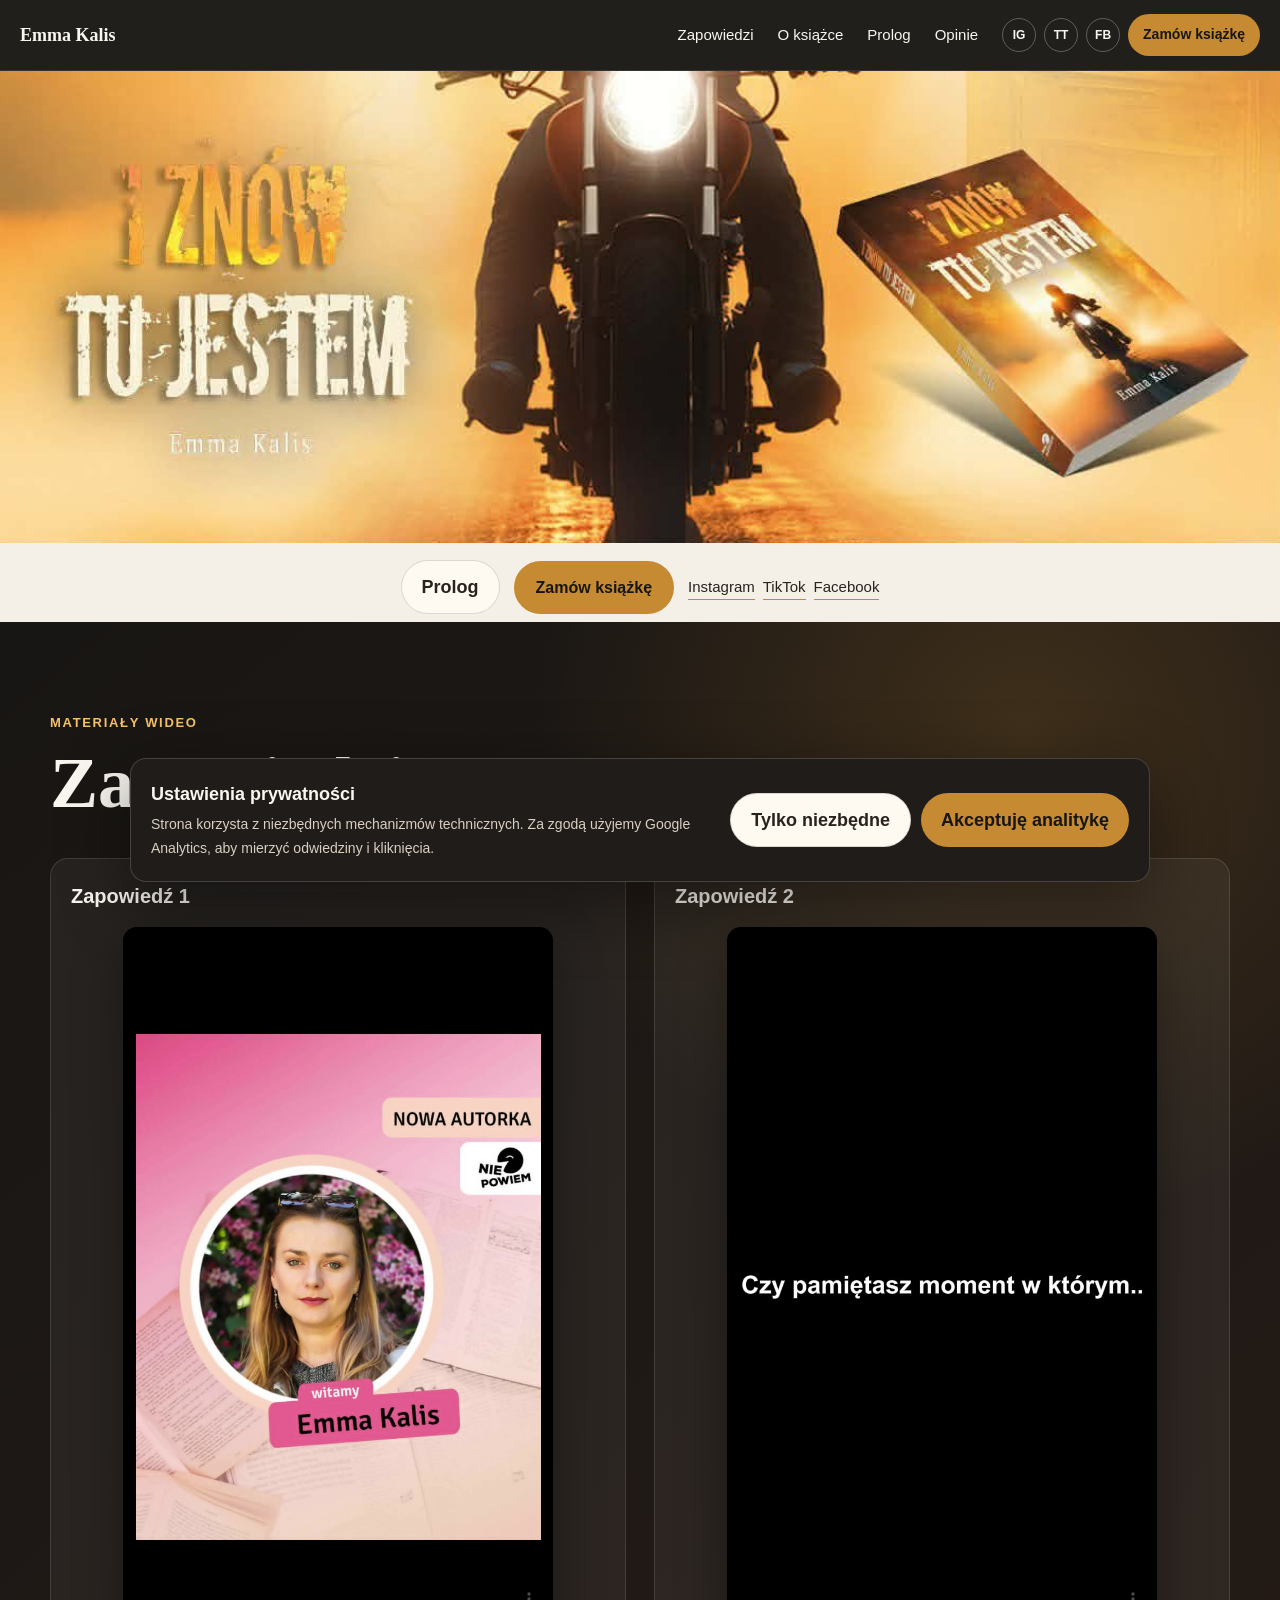
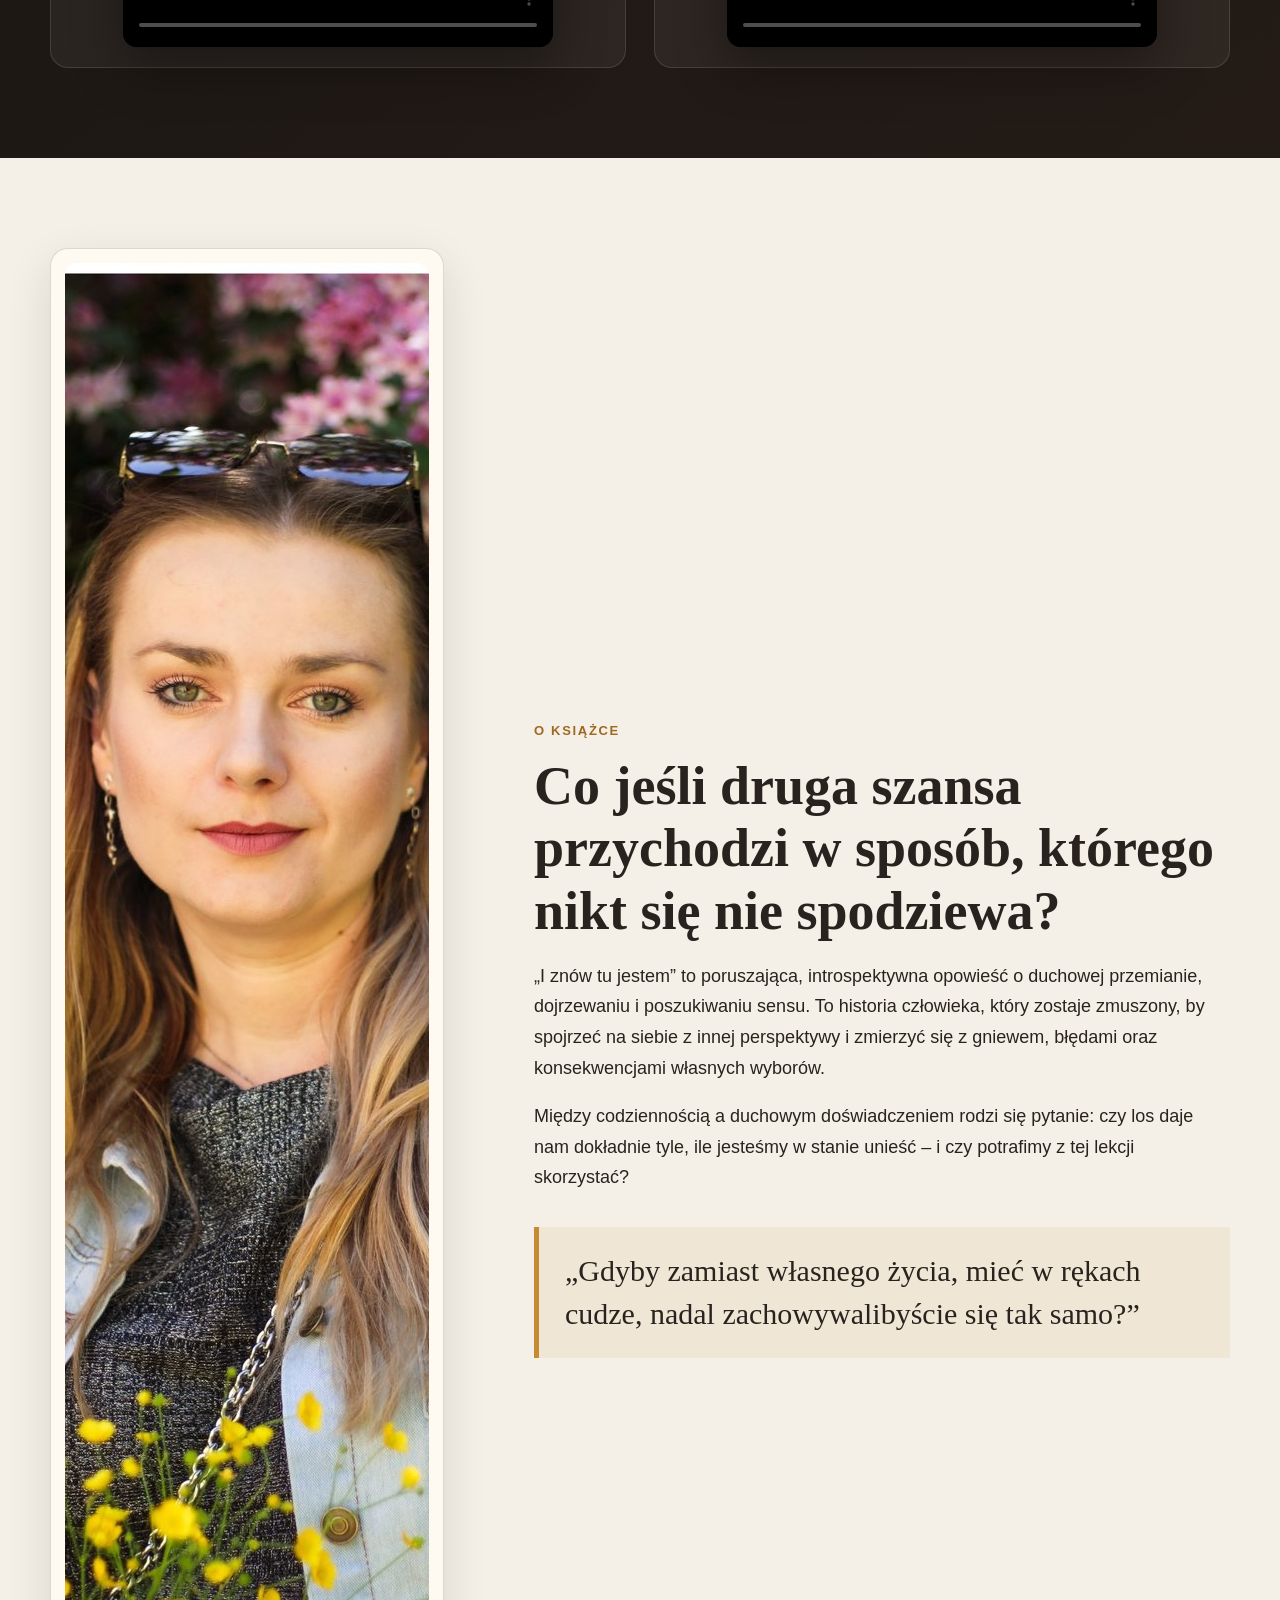
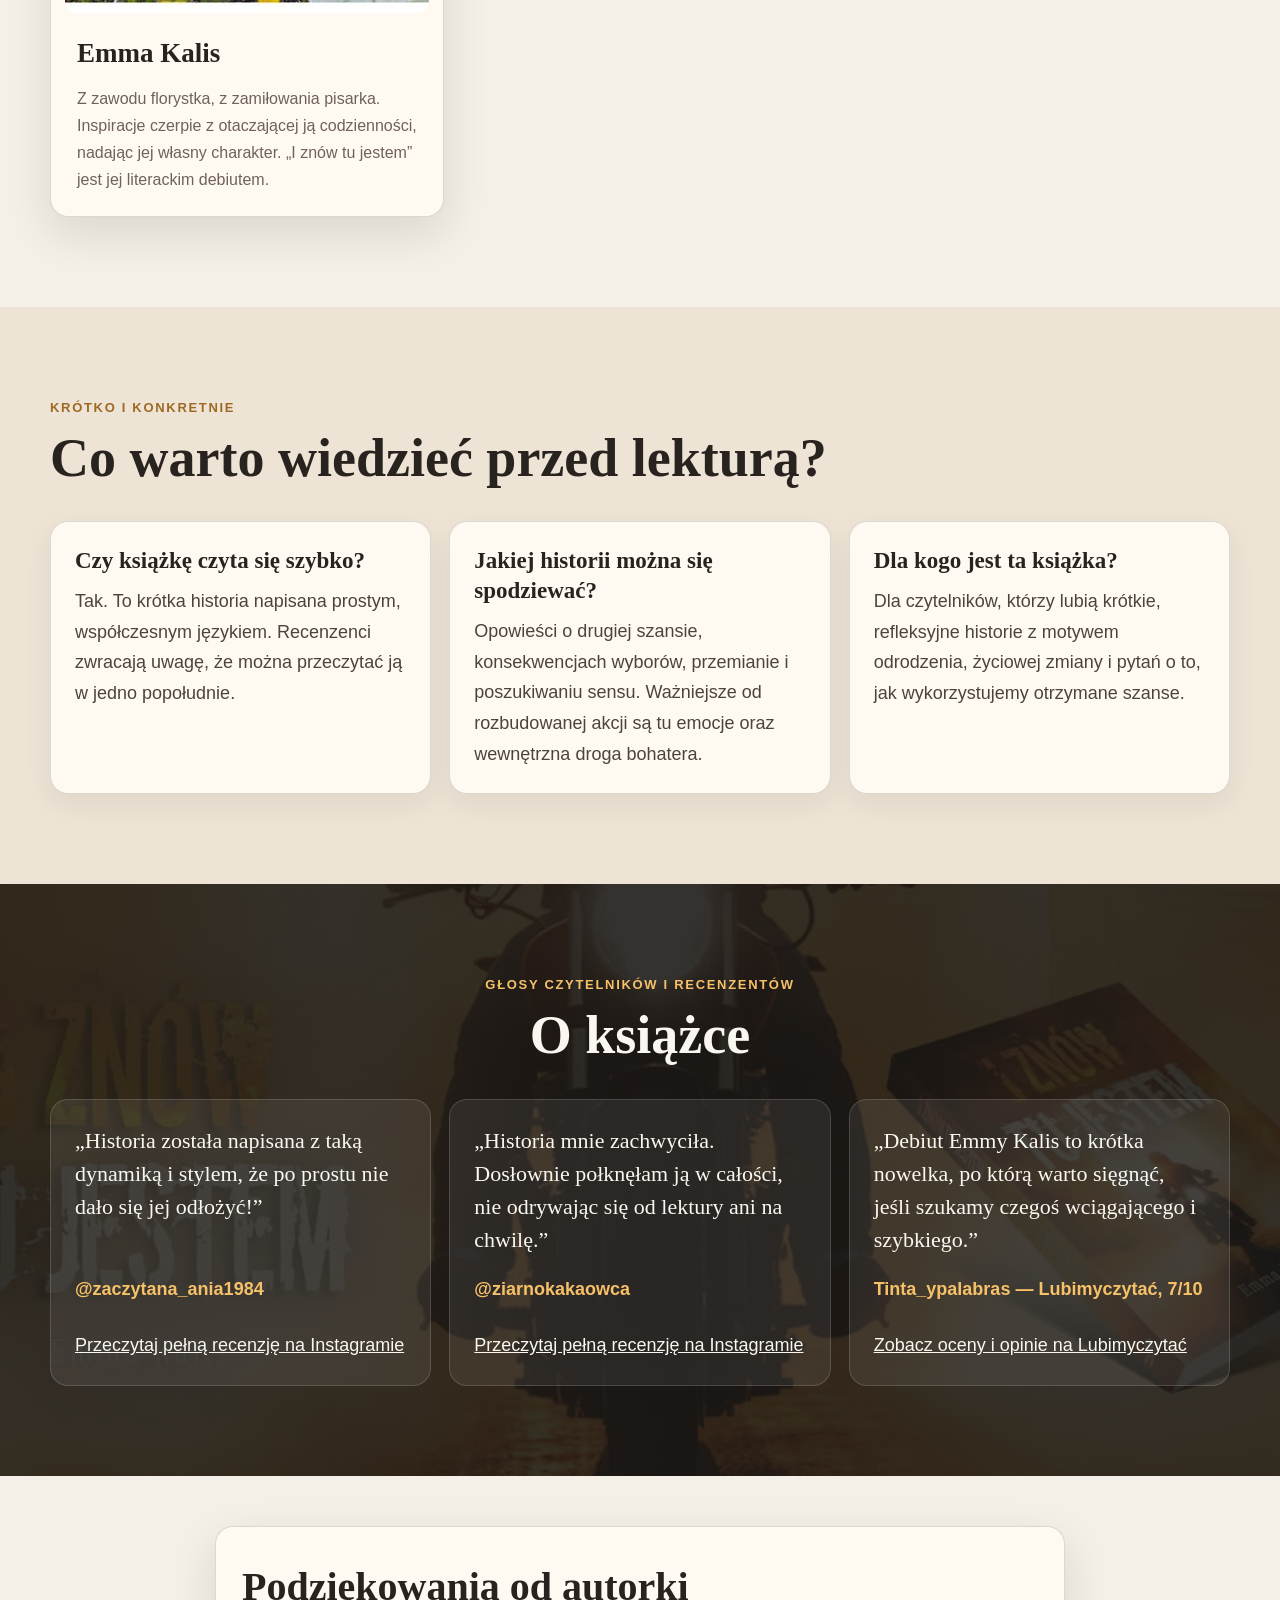
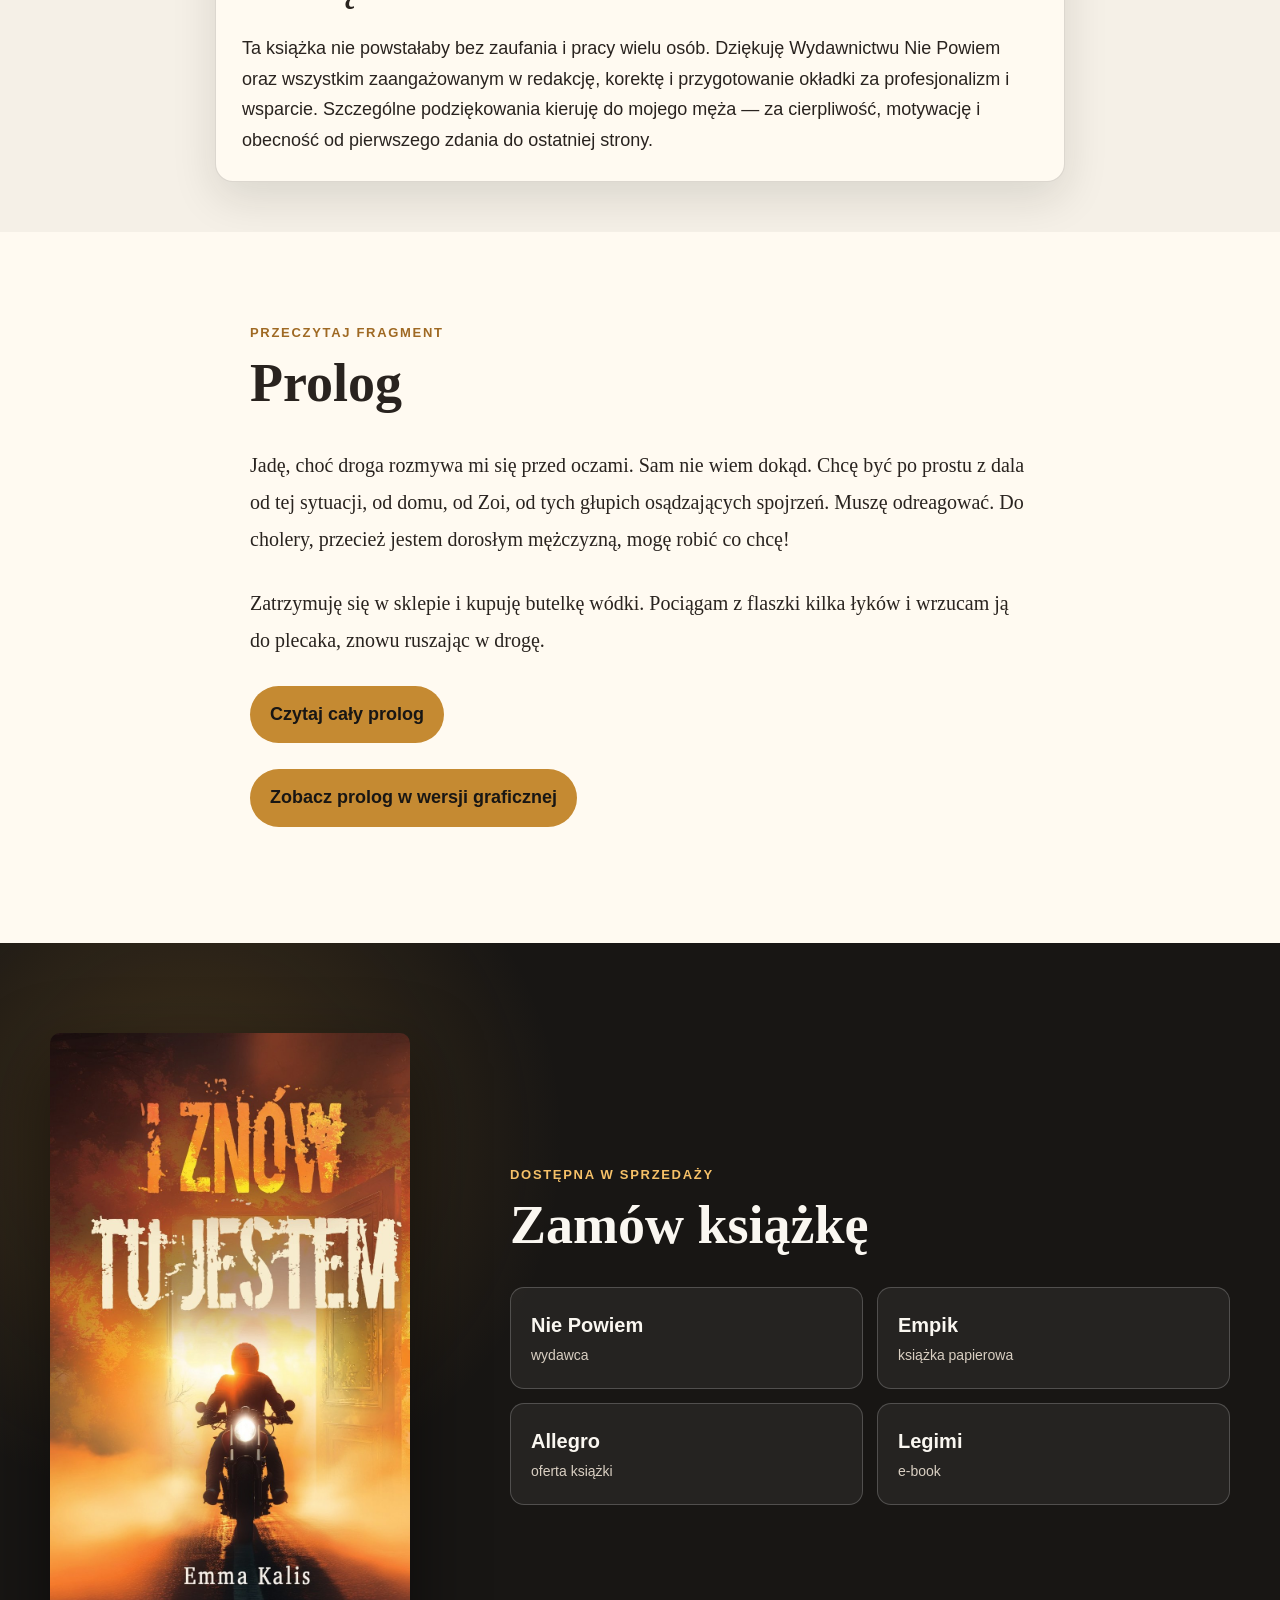
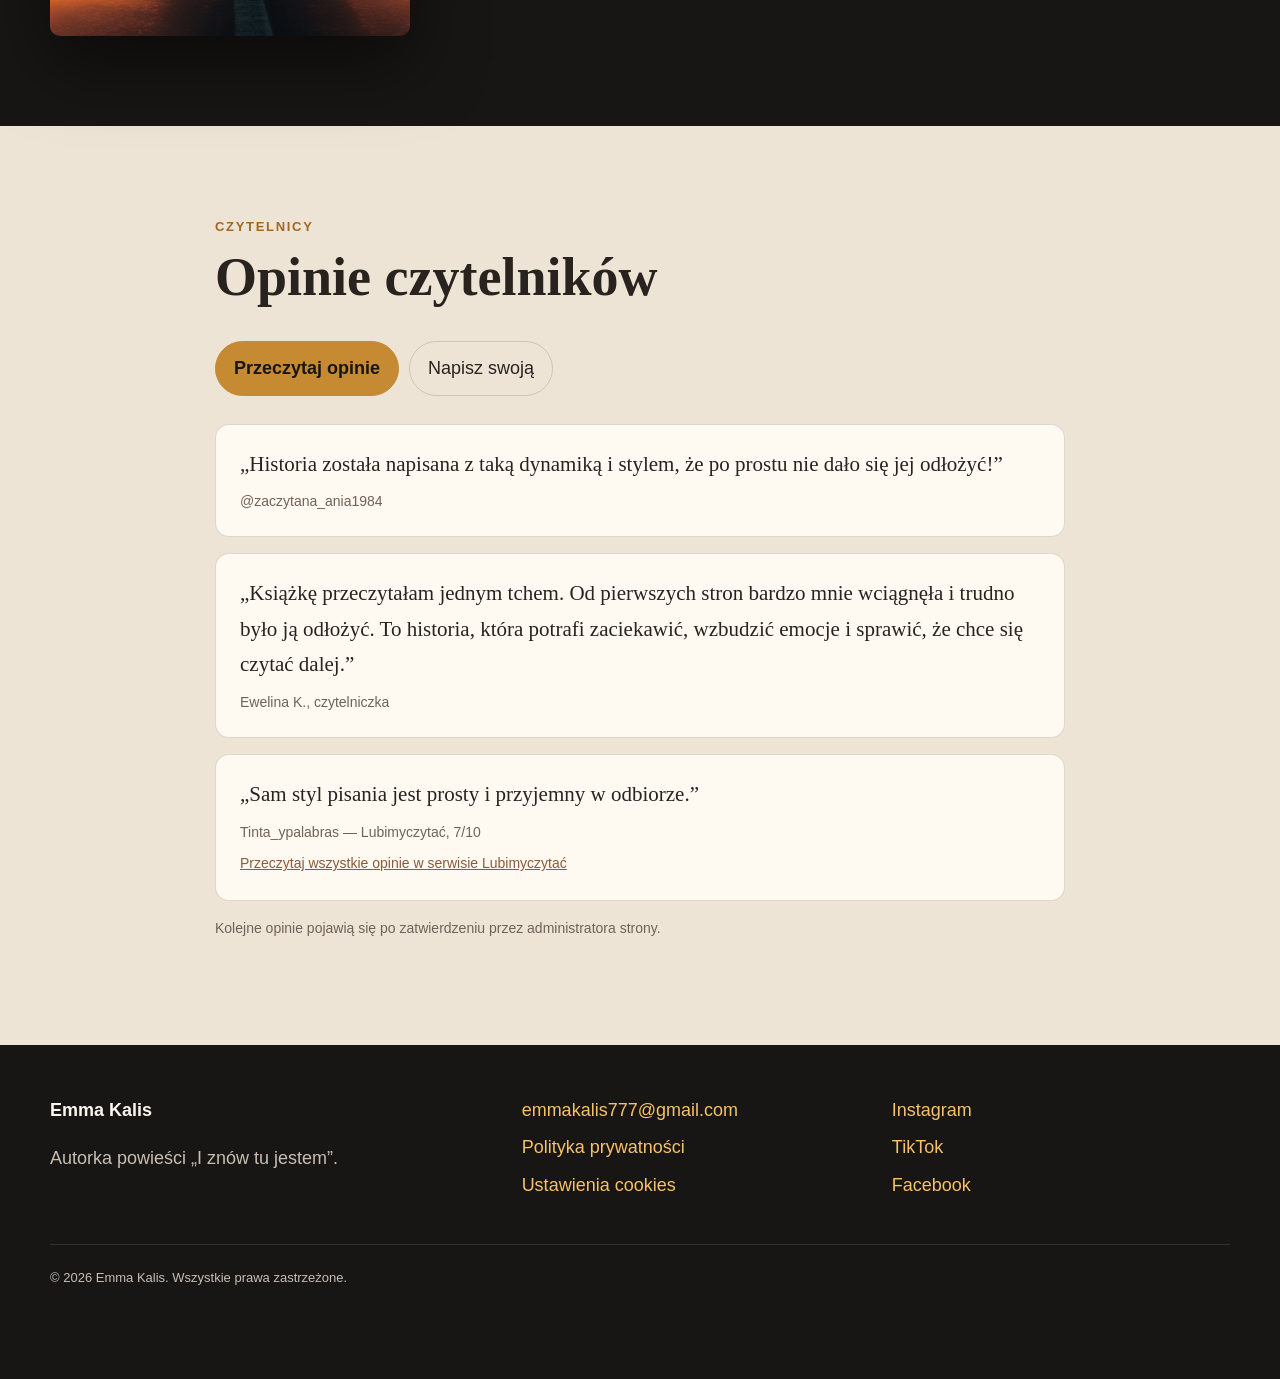
<file: index.html>
<!doctype html>
<html lang="pl">
<head>
  <meta charset="utf-8">
  <meta name="viewport" content="width=device-width, initial-scale=1">
  <title>I znów tu jestem — Emma Kalis</title>
  <meta name="description" content="„I znów tu jestem” to poruszająca, introspektywna opowieść o duchowej przemianie, dojrzewaniu i poszukiwaniu sensu.">
  <link rel="canonical" href="https://emmakalis.pl/">
  <meta property="og:type" content="website">
  <meta property="og:locale" content="pl_PL">
  <meta property="og:title" content="I znów tu jestem — Emma Kalis">
  <meta property="og:description" content="Poruszająca, introspektywna opowieść o duchowej przemianie, dojrzewaniu i poszukiwaniu sensu.">
  <meta property="og:url" content="https://emmakalis.pl/">
  <meta property="og:image" content="https://emmakalis.pl/assets/baner.jpg">
  <meta name="twitter:card" content="summary_large_image">
  <link rel="icon" href="assets/favicon.png" type="image/png">
  <link rel="stylesheet" href="styles.css">
  <script src="script.js" defer></script>
</head>
<body>
  <a class="skip-link" href="#main">Przejdź do treści</a>

  <header class="site-header">
    <div class="nav-wrap">
      <a class="brand" href="#top" aria-label="I znów tu jestem — strona główna">Emma Kalis</a>

      <nav class="main-nav" aria-label="Główna nawigacja">
        <a href="#zapowiedzi">Zapowiedzi</a>
        <a href="#o-ksiazce">O książce</a>
        <a href="#prolog">Prolog</a>
        <a href="#opinie">Opinie</a>
      </nav>

      <div class="header-actions">
        <a class="social-link" data-track="instagram" href="https://www.instagram.com/emmakalis777?igsh=MXc1cHlxenFvcWs3aQ==" target="_blank" rel="noopener" aria-label="Instagram">IG</a>
        <a class="social-link" data-track="tiktok" href="https://www.tiktok.com/@emma.kalis777?_r=1&_t=ZN-98O30sS0fjC" target="_blank" rel="noopener" aria-label="TikTok">TT</a>
        <a class="social-link" data-track="facebook" href="https://www.facebook.com/share/18wTP2KHjg/" target="_blank" rel="noopener" aria-label="Facebook">FB</a>

        <details class="purchase-dropdown">
          <summary>Zamów książkę</summary>
          <div class="purchase-list">
            <a data-store="Nie Powiem" href="https://niepowiem.com.pl/produkt/i-znow-tu-jestem-emma-kalis/" target="_blank" rel="noopener">Nie Powiem — wydawca</a>
            <a data-store="Empik" href="https://www.empik.com/i-znow-tu-jestem-emma-kalis,p1760014449,ksiazka-p" target="_blank" rel="noopener">Empik</a>
            <a data-store="Allegro" href="https://allegro.pl/produkt/i-znow-tu-jestem-emma-kalis-7f8e4926-9381-470e-a385-b6e8d28cd047?offerId=18749435499" target="_blank" rel="noopener">Allegro</a>
            <a data-store="Legimi" href="https://www.legimi.pl/ebook-i-znowu-tu-jestem-emma-kalis,b1623016.html" target="_blank" rel="noopener">Legimi — e-book</a>
          </div>
        </details>
      </div>

      <button class="menu-toggle" type="button" aria-expanded="false" aria-controls="mobile-menu">Menu</button>
    </div>

    <div id="mobile-menu" class="mobile-menu" hidden>
      <a href="#zapowiedzi">Zapowiedzi</a>
      <a href="#o-ksiazce">O książce</a>
      <a href="#prolog">Prolog</a>
      <a href="#opinie">Opinie</a>
      <a href="#zamow">Zamów książkę</a>
    </div>
  </header>

  <div id="top" class="hero" aria-label="I znów tu jestem — Emma Kalis">
    <img src="assets/baner.jpg" alt="Baner książki „I znów tu jestem” Emmy Kalis" width="1210" height="446" fetchpriority="high">
  </div>

  <div class="quick-actions" aria-label="Szybkie działania">
    <a class="button button-light" href="#prolog" data-action="prolog-scroll">Prolog</a>
    <details class="purchase-dropdown purchase-dropdown-large">
      <summary>Zamów książkę</summary>
      <div class="purchase-list">
        <a data-store="Nie Powiem" href="https://niepowiem.com.pl/produkt/i-znow-tu-jestem-emma-kalis/" target="_blank" rel="noopener">Nie Powiem — wydawca</a>
        <a data-store="Empik" href="https://www.empik.com/i-znow-tu-jestem-emma-kalis,p1760014449,ksiazka-p" target="_blank" rel="noopener">Empik</a>
        <a data-store="Allegro" href="https://allegro.pl/produkt/i-znow-tu-jestem-emma-kalis-7f8e4926-9381-470e-a385-b6e8d28cd047?offerId=18749435499" target="_blank" rel="noopener">Allegro</a>
        <a data-store="Legimi" href="https://www.legimi.pl/ebook-i-znowu-tu-jestem-emma-kalis,b1623016.html" target="_blank" rel="noopener">Legimi — e-book</a>
      </div>
    </details>
    <div class="quick-socials">
      <a data-track="instagram" href="https://www.instagram.com/emmakalis777?igsh=MXc1cHlxenFvcWs3aQ==" target="_blank" rel="noopener">Instagram</a>
      <a data-track="tiktok" href="https://www.tiktok.com/@emma.kalis777?_r=1&_t=ZN-98O30sS0fjC" target="_blank" rel="noopener">TikTok</a>
      <a data-track="facebook" href="https://www.facebook.com/share/18wTP2KHjg/" target="_blank" rel="noopener">Facebook</a>
    </div>
  </div>

  <main id="main">
    <section id="zapowiedzi" class="section dark-section">
      <div class="container">
        <header class="section-heading">
          <p class="eyebrow">Materiały wideo</p>
          <h1>Zapowiedzi</h1>
        </header>

        <div class="video-grid">
          <article class="video-card">
            <h2>Zapowiedź 1</h2>
            <video controls playsinline preload="metadata" poster="assets/zapowiedz-1-poster.jpg" data-video-name="Zapowiedź 1">
              <source src="assets/zapowiedz-1.mp4" type="video/mp4">
              Twoja przeglądarka nie obsługuje odtwarzania filmu.
            </video>
          </article>

          <article class="video-card">
            <h2>Zapowiedź 2</h2>
            <video controls playsinline preload="metadata" poster="assets/zapowiedz-2-poster.jpg" data-video-name="Zapowiedź 2">
              <source src="assets/zapowiedz-2.mp4" type="video/mp4">
              Twoja przeglądarka nie obsługuje odtwarzania filmu.
            </video>
          </article>
        </div>
      </div>
    </section>

    <section id="o-ksiazce" class="section">
      <div class="container about-grid">
        <figure class="author-card">
          <img src="assets/autorka.jpg" alt="Emma Kalis" width="900" height="1350" loading="lazy">
          <figcaption>
            <h2>Emma Kalis</h2>
            <p>Z zawodu florystka, z zamiłowania pisarka. Inspiracje czerpie z otaczającej ją codzienności, nadając jej własny charakter. „I znów tu jestem” jest jej literackim debiutem.</p>
          </figcaption>
        </figure>

        <div class="book-copy">
          <p class="eyebrow">O książce</p>
          <h2>Co jeśli druga szansa przychodzi w sposób, którego nikt się nie spodziewa?</h2>
          <p>„I znów tu jestem” to poruszająca, introspektywna opowieść o duchowej przemianie, dojrzewaniu i poszukiwaniu sensu. To historia człowieka, który zostaje zmuszony, by spojrzeć na siebie z innej perspektywy i zmierzyć się z gniewem, błędami oraz konsekwencjami własnych wyborów.</p>
          <p>Między codziennością a duchowym doświadczeniem rodzi się pytanie: czy los daje nam dokładnie tyle, ile jesteśmy w stanie unieść – i czy potrafimy z tej lekcji skorzystać?</p>

          <blockquote>
            „Gdyby zamiast własnego życia, mieć w rękach cudze, nadal zachowywalibyście się tak samo?”
          </blockquote>
        </div>
      </div>
    </section>

    <section class="section faq-section">
      <div class="container">
        <header class="section-heading">
          <p class="eyebrow">Krótko i konkretnie</p>
          <h2>Co warto wiedzieć przed lekturą?</h2>
        </header>

        <div class="simple-facts">
          <article class="fact-card">
            <h3>Czy książkę czyta się szybko?</h3>
            <p>Tak. To krótka historia napisana prostym, współczesnym językiem. Recenzenci zwracają uwagę, że można przeczytać ją w jedno popołudnie.</p>
          </article>

          <article class="fact-card">
            <h3>Jakiej historii można się spodziewać?</h3>
            <p>Opowieści o drugiej szansie, konsekwencjach wyborów, przemianie i poszukiwaniu sensu. Ważniejsze od rozbudowanej akcji są tu emocje oraz wewnętrzna droga bohatera.</p>
          </article>

          <article class="fact-card">
            <h3>Dla kogo jest ta książka?</h3>
            <p>Dla czytelników, którzy lubią krótkie, refleksyjne historie z motywem odrodzenia, życiowej zmiany i pytań o to, jak wykorzystujemy otrzymane szanse.</p>
          </article>
        </div>
      </div>
    </section>

    <section class="section review-highlight">
      <div class="container">
        <header class="section-heading review-heading">
          <p class="eyebrow">Głosy czytelników i recenzentów</p>
          <h2>O książce</h2>
        </header>

        <div class="review-cards">
          <article class="review-card">
            <blockquote>„Historia została napisana z taką dynamiką i stylem, że po prostu nie dało się jej odłożyć!”</blockquote>
            <p class="quote-author">@zaczytana_ania1984</p>
            <a class="text-link" href="https://www.instagram.com/reel/DbL7l5NIYZn/?utm_source=ig_web_copy_link&igsh=MzRlODBiNWFlZA==" target="_blank" rel="noopener" data-track="review-instagram">Przeczytaj pełną recenzję na Instagramie</a>
          </article>

          <article class="review-card">
            <blockquote>„Historia mnie zachwyciła. Dosłownie połknęłam ją w całości, nie odrywając się od lektury ani na chwilę.”</blockquote>
            <p class="quote-author">@ziarnokakaowca</p>
            <a class="text-link" href="https://www.instagram.com/p/DbVXd3oooHI/?igsh=bWFmeXFwZjFsemk3" target="_blank" rel="noopener" data-track="review-instagram">Przeczytaj pełną recenzję na Instagramie</a>
          </article>

          <article class="review-card">
            <blockquote>„Debiut Emmy Kalis to krótka nowelka, po którą warto sięgnąć, jeśli szukamy czegoś wciągającego i szybkiego.”</blockquote>
            <p class="quote-author">Tinta_ypalabras — Lubimyczytać, 7/10</p>
            <a class="text-link" href="https://lubimyczytac.pl/ksiazka/5249587/i-znow-tu-jestem" target="_blank" rel="noopener" data-track="review-lubimyczytac">Zobacz oceny i opinie na Lubimyczytać</a>
          </article>
        </div>
      </div>
    </section>

    <section class="section acknowledgements">
      <div class="container narrow">
        <div class="ack-details ack-short">
          <h2>Podziękowania od autorki</h2>
          <p>Ta książka nie powstałaby bez zaufania i pracy wielu osób. Dziękuję Wydawnictwu Nie Powiem oraz wszystkim zaangażowanym w redakcję, korektę i przygotowanie okładki za profesjonalizm i wsparcie. Szczególne podziękowania kieruję do mojego męża — za cierpliwość, motywację i obecność od pierwszego zdania do ostatniej strony.</p>
        </div>
      </div>
    </section>

    <section id="prolog" class="section prolog-section">
      <div class="container reading-width">
        <header class="section-heading">
          <p class="eyebrow">Przeczytaj fragment</p>
          <h2>Prolog</h2>
        </header>

        <div class="prolog-text">
          <p>Jadę, choć droga rozmywa mi się przed oczami. Sam nie wiem dokąd. Chcę być po prostu z dala od tej sytuacji, od domu, od Zoi, od tych głupich osądzających spojrzeń. Muszę odreagować. Do cholery, przecież jestem dorosłym mężczyzną, mogę robić co chcę!</p>

          <p>Zatrzymuję się w sklepie i kupuję butelkę wódki. Pociągam z flaszki kilka łyków i wrzucam ją do plecaka, znowu ruszając w drogę.</p>

          <details id="full-prolog" class="full-prolog">
            <summary>Czytaj cały prolog</summary>
            <div class="prolog-more">
              <p>Wchodzę w zakręt, mając na liczniku mojej niezawodnej Hondy jakieś 130 km/h, a później… Właśnie. A później tracę panowanie nad moim motocyklem i zjeżdżam do rowu. Wiem, że lecę kawałek dalej i próbuję odwrócić się do tyłu, żeby zobaczyć, jak bardzo ucierpiał mój sprzęt, ale nie jest mi to dane. Odpływam…</p>

              <p>Kiedy podnoszę ponownie głowę widzę tylko ciemność. Wstaję i stwierdzam, że jak na taki upadek wyjątkowo dobrze się czuję. Rozglądam się wokół, ale nie jestem w stanie dostrzec nic dalej niż palce moich stóp. W tym momencie słyszę swoje imię i odwracam się w kierunku, z którego dochodzi.</p>

              <p>Moim oczom ukazuje się światło. Super, może uda się poszukać pomocy. Możliwe, że motocykl będzie do odratowania.</p>

              <p class="dialogue">— Bernardzie!</p>
              <p class="dialogue">— Już idę, chwileczkę! — krzyczę i ruszam w stronę światła.</p>

              <p>Myślałem, że jest bliżej, a jednak droga mi się dłuży. Może to skutki wypitego alkoholu, ale przecież nie boli mnie głowa. Próbuję iść szybciej, ale moje nogi są ciężkie jak z ołowiu. Nie jest możliwe, abym przyspieszył. Mija około piętnastu minut, aż w końcu przechodzę przez światło.</p>

              <p>Ogarnia mnie dziwne uczucie, którego nie jestem w stanie opisać słowami. W całym moim życiu nie czułem czegoś takiego. Z czystym sumieniem mogę powiedzieć, że nawet po najlepszych dragach tego świata nigdy nie poczułem się tak jak w tym momencie. Światło mnie przenika, czuję się, jakby wnikało teraz we mnie i przechodziło przez każdą komórkę mojego ciała.</p>

              <p>Zaczynam dostrzegać wyjście, jeszcze chwila i dotknę klamki, dzielą mnie od tego tylko ułamki sekund. Chwytam drzwi, uchylam je i czuję jak spadam w nicość. Lecę szybko w dół, wiruję, a później dzieje się coś, co ciężko pojąć. Słyszę płacz małego dziecka, noworodka. Najdziwniejsze w tym jest to, że to ja płaczę. A swoimi oczami obserwuję wijącą się obok mnie pępowinę i uradowaną minę położnej.</p>

              <p class="dialogue">— Witamy na świecie, maluchu!</p>
            </div>
          </details>

          <details class="visual-prolog">
            <summary>Zobacz prolog w wersji graficznej</summary>
            <div class="prolog-images">
              <img src="assets/prolog-1.jpg" alt="Pierwsza część prologu w wersji graficznej" loading="lazy">
              <img src="assets/prolog-2.jpg" alt="Druga część prologu w wersji graficznej" loading="lazy">
            </div>
          </details>
        </div>
      </div>
    </section>

    <section id="zamow" class="section order-section">
      <div class="container order-grid">
        <img class="order-cover" src="assets/okladka.jpg" alt="Okładka książki „I znów tu jestem”" loading="lazy">
        <div class="order-copy">
          <p class="eyebrow">Dostępna w sprzedaży</p>
          <h2>Zamów książkę</h2>
          <div class="store-grid">
            <a data-store="Nie Powiem" class="store-button" href="https://niepowiem.com.pl/produkt/i-znow-tu-jestem-emma-kalis/" target="_blank" rel="noopener">
              <strong>Nie Powiem</strong><span>wydawca</span>
            </a>
            <a data-store="Empik" class="store-button" href="https://www.empik.com/i-znow-tu-jestem-emma-kalis,p1760014449,ksiazka-p" target="_blank" rel="noopener">
              <strong>Empik</strong><span>książka papierowa</span>
            </a>
            <a data-store="Allegro" class="store-button" href="https://allegro.pl/produkt/i-znow-tu-jestem-emma-kalis-7f8e4926-9381-470e-a385-b6e8d28cd047?offerId=18749435499" target="_blank" rel="noopener">
              <strong>Allegro</strong><span>oferta książki</span>
            </a>
            <a data-store="Legimi" class="store-button" href="https://www.legimi.pl/ebook-i-znowu-tu-jestem-emma-kalis,b1623016.html" target="_blank" rel="noopener">
              <strong>Legimi</strong><span>e-book</span>
            </a>
          </div>
        </div>
      </div>
    </section>

    <section id="opinie" class="section opinions-section">
      <div class="container narrow">
        <header class="section-heading">
          <p class="eyebrow">Czytelnicy</p>
          <h2>Opinie czytelników</h2>
        </header>

        <div class="opinion-controls" role="group" aria-label="Opinie czytelników">
          <button class="tab-button active" type="button" data-tab="reviews-panel">Przeczytaj opinie</button>
          <button class="tab-button" type="button" data-tab="review-form-panel">Napisz swoją</button>
        </div>

        <div id="reviews-panel" class="tab-panel">
          <article class="reader-review">
            <p>„Historia została napisana z taką dynamiką i stylem, że po prostu nie dało się jej odłożyć!”</p>
            <footer>@zaczytana_ania1984</footer>
          </article>

          <article class="reader-review">
            <p>„Książkę przeczytałam jednym tchem. Od pierwszych stron bardzo mnie wciągnęła i trudno było ją odłożyć. To historia, która potrafi zaciekawić, wzbudzić emocje i sprawić, że chce się czytać dalej.”</p>
            <footer>Ewelina K., czytelniczka</footer>
          </article>

          <article class="reader-review">
            <p>„Sam styl pisania jest prosty i przyjemny w odbiorze.”</p>
            <footer>Tinta_ypalabras — Lubimyczytać, 7/10</footer>
            <a class="review-source" href="https://lubimyczytac.pl/ksiazka/5249587/i-znow-tu-jestem" target="_blank" rel="noopener" data-track="review-lubimyczytac">Przeczytaj wszystkie opinie w serwisie Lubimyczytać</a>
          </article>

          <p class="moderation-note">Kolejne opinie pojawią się po zatwierdzeniu przez administratora strony.</p>
        </div>

        <div id="review-form-panel" class="tab-panel" hidden>
          <form id="review-form" class="review-form" novalidate>
            <div class="form-row">
              <label for="review-name">Imię lub pseudonim</label>
              <input type="text" id="review-name" name="name" maxlength="60" autocomplete="name" required>
            </div>

            <div class="form-row">
              <label for="review-email">E-mail <span>(nie będzie publikowany)</span></label>
              <input type="email" id="review-email" name="email" autocomplete="email" required>
            </div>

            <div class="form-row">
              <label for="review-rating">Ocena książki</label>
              <select id="review-rating" name="rating" required>
                <option value="">Wybierz ocenę</option>
                <option value="5">5 – znakomita</option>
                <option value="4">4 – bardzo dobra</option>
                <option value="3">3 – dobra</option>
                <option value="2">2 – przeciętna</option>
                <option value="1">1 – nie dla mnie</option>
              </select>
            </div>

            <div class="form-row">
              <label for="review-message">Twoja opinia</label>
              <textarea id="review-message" name="message" rows="7" minlength="20" maxlength="2000" required></textarea>
            </div>

            <label class="consent">
              <input type="checkbox" name="publication_consent" value="tak" required>
              <span>Wyrażam zgodę na publikację opinii oraz podanego imienia lub pseudonimu. Zapoznałem(-am) się z <a href="polityka-prywatnosci.html">polityką prywatności</a>.</span>
            </label>

            <input type="text" name="_gotcha" tabindex="-1" autocomplete="off" class="honeypot" aria-hidden="true">
            <input type="hidden" name="_subject" value="Nowa opinia czytelnika – emmakalis.pl">

            <button class="button button-primary" type="submit">Wyślij opinię</button>
            <p id="review-success" class="form-message success" hidden>Dziękujemy. Opinia została wysłana i pojawi się po zatwierdzeniu.</p>
            <p id="review-error" class="form-message error" hidden>Nie udało się wysłać opinii. Sprawdź pola i spróbuj ponownie.</p>
          </form>
        </div>
      </div>
    </section>
  </main>

  <footer class="site-footer">
    <div class="container footer-grid">
      <div>
        <strong>Emma Kalis</strong>
        <p>Autorka powieści „I znów tu jestem”.</p>
      </div>
      <div>
        <a href="mailto:emmakalis777@gmail.com">emmakalis777@gmail.com</a>
        <a href="polityka-prywatnosci.html">Polityka prywatności</a>
        <button class="footer-link" type="button" id="cookie-settings">Ustawienia cookies</button>
      </div>
      <div class="footer-socials">
        <a data-track="instagram" href="https://www.instagram.com/emmakalis777?igsh=MXc1cHlxenFvcWs3aQ==" target="_blank" rel="noopener">Instagram</a>
        <a data-track="tiktok" href="https://www.tiktok.com/@emma.kalis777?_r=1&_t=ZN-98O30sS0fjC" target="_blank" rel="noopener">TikTok</a>
        <a data-track="facebook" href="https://www.facebook.com/share/18wTP2KHjg/" target="_blank" rel="noopener">Facebook</a>
      </div>
    </div>
    <p class="copyright">© 2026 Emma Kalis. Wszystkie prawa zastrzeżone.</p>
  </footer>

  <div id="cookie-banner" class="cookie-banner" role="dialog" aria-live="polite" aria-label="Ustawienia cookies" hidden>
    <div>
      <strong>Ustawienia prywatności</strong>
      <p>Strona korzysta z niezbędnych mechanizmów technicznych. Za zgodą użyjemy Google Analytics, aby mierzyć odwiedziny i kliknięcia.</p>
    </div>
    <div class="cookie-actions">
      <button type="button" class="button button-light" data-cookie="necessary">Tylko niezbędne</button>
      <button type="button" class="button button-primary" data-cookie="analytics">Akceptuję analitykę</button>
    </div>
  </div>

  <div class="mobile-cta" aria-label="Szybkie działania na telefonie">
    <a href="#prolog" data-action="prolog-scroll">Prolog</a>
    <a href="#zamow">Zamów książkę</a>
  </div>
</body>
</html>
</file>
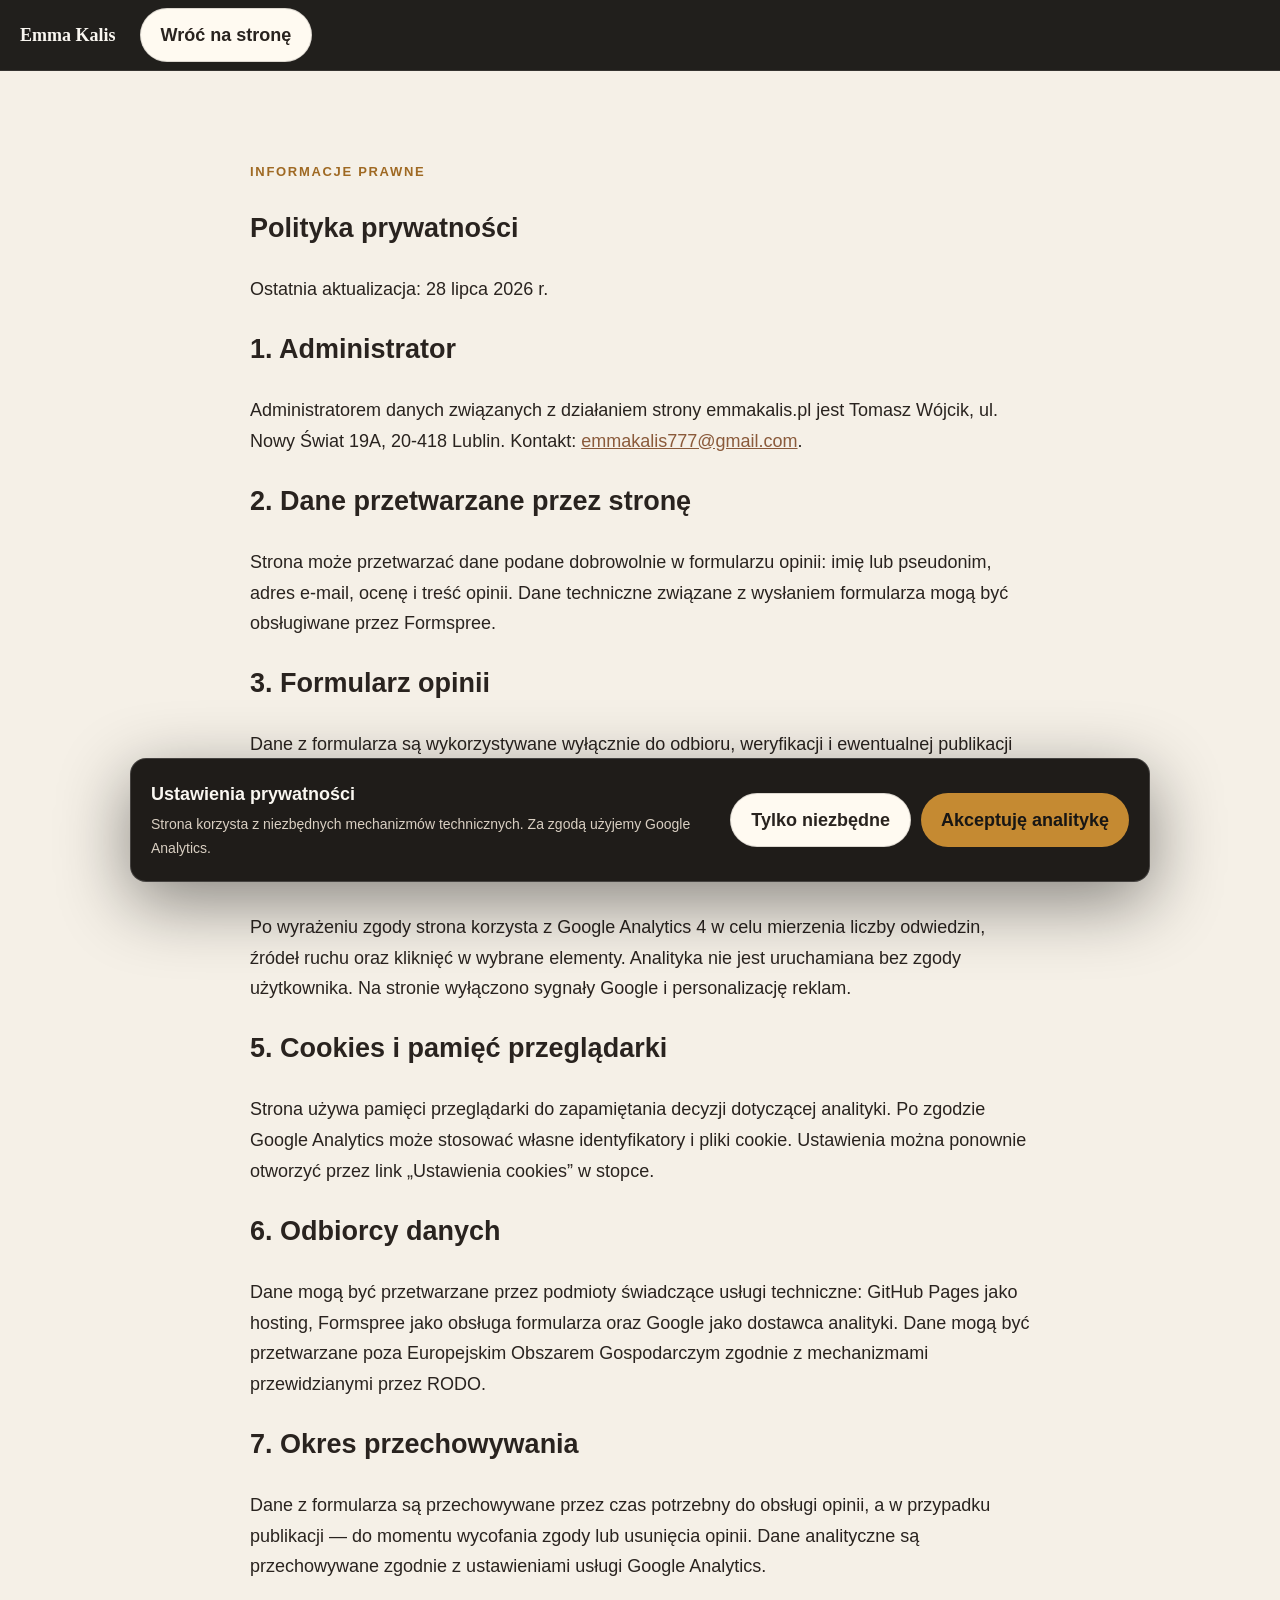
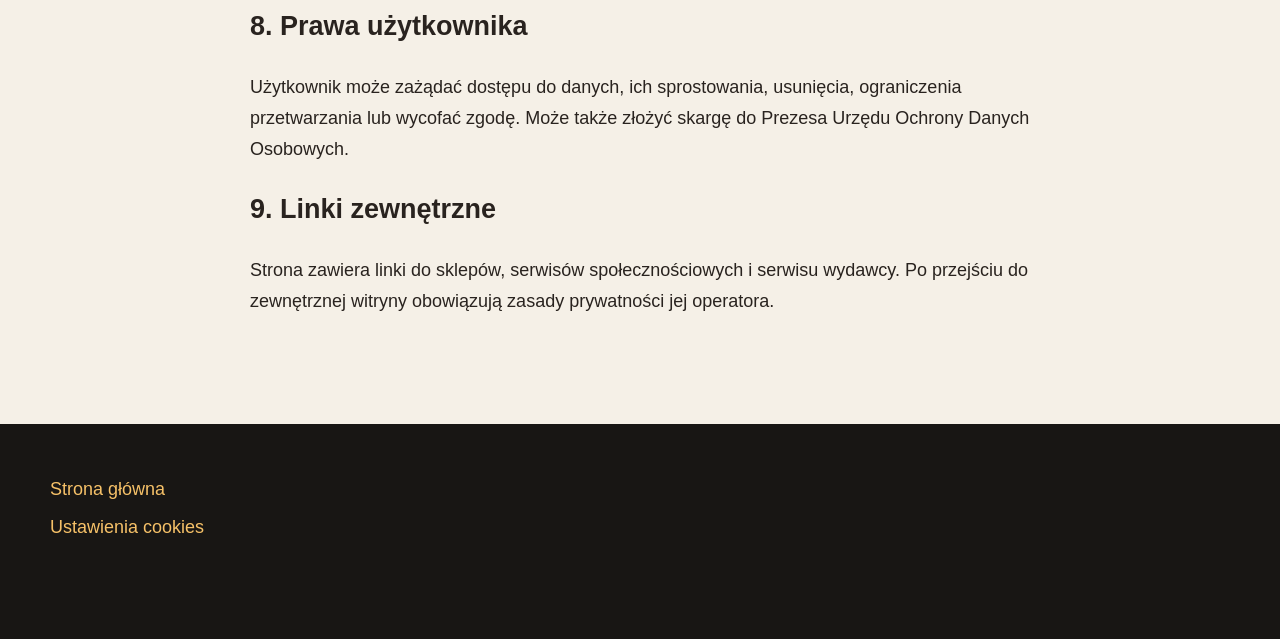
<file: polityka-prywatnosci.html>
<!doctype html>
<html lang="pl">
<head>
  <meta charset="utf-8">
  <meta name="viewport" content="width=device-width, initial-scale=1">
  <title>Polityka prywatności — Emma Kalis</title>
  <meta name="robots" content="index,follow">
  <link rel="canonical" href="https://emmakalis.pl/polityka-prywatnosci.html">
  <link rel="icon" href="assets/favicon.png" type="image/png">
  <link rel="stylesheet" href="styles.css">
  <script src="script.js" defer></script>
</head>
<body>
  <header class="site-header">
    <div class="nav-wrap">
      <a class="brand" href="index.html">Emma Kalis</a>
      <a class="button button-light" href="index.html">Wróć na stronę</a>
    </div>
  </header>

  <main class="section">
    <article class="container reading-width">
      <p class="eyebrow">Informacje prawne</p>
      <h1>Polityka prywatności</h1>
      <p>Ostatnia aktualizacja: 28 lipca 2026 r.</p>

      <h2>1. Administrator</h2>
      <p>Administratorem danych związanych z działaniem strony emmakalis.pl jest Tomasz Wójcik, ul. Nowy Świat 19A, 20-418 Lublin. Kontakt: <a href="mailto:emmakalis777@gmail.com">emmakalis777@gmail.com</a>.</p>

      <h2>2. Dane przetwarzane przez stronę</h2>
      <p>Strona może przetwarzać dane podane dobrowolnie w formularzu opinii: imię lub pseudonim, adres e-mail, ocenę i treść opinii. Dane techniczne związane z wysłaniem formularza mogą być obsługiwane przez Formspree.</p>

      <h2>3. Formularz opinii</h2>
      <p>Dane z formularza są wykorzystywane wyłącznie do odbioru, weryfikacji i ewentualnej publikacji opinii. Adres e-mail nie jest publikowany. Opinia oraz imię lub pseudonim są publikowane tylko po wyrażeniu zgody. Zgodę można wycofać, pisząc na adres administratora.</p>

      <h2>4. Google Analytics</h2>
      <p>Po wyrażeniu zgody strona korzysta z Google Analytics 4 w celu mierzenia liczby odwiedzin, źródeł ruchu oraz kliknięć w wybrane elementy. Analityka nie jest uruchamiana bez zgody użytkownika. Na stronie wyłączono sygnały Google i personalizację reklam.</p>

      <h2>5. Cookies i pamięć przeglądarki</h2>
      <p>Strona używa pamięci przeglądarki do zapamiętania decyzji dotyczącej analityki. Po zgodzie Google Analytics może stosować własne identyfikatory i pliki cookie. Ustawienia można ponownie otworzyć przez link „Ustawienia cookies” w stopce.</p>

      <h2>6. Odbiorcy danych</h2>
      <p>Dane mogą być przetwarzane przez podmioty świadczące usługi techniczne: GitHub Pages jako hosting, Formspree jako obsługa formularza oraz Google jako dostawca analityki. Dane mogą być przetwarzane poza Europejskim Obszarem Gospodarczym zgodnie z mechanizmami przewidzianymi przez RODO.</p>

      <h2>7. Okres przechowywania</h2>
      <p>Dane z formularza są przechowywane przez czas potrzebny do obsługi opinii, a w przypadku publikacji — do momentu wycofania zgody lub usunięcia opinii. Dane analityczne są przechowywane zgodnie z ustawieniami usługi Google Analytics.</p>

      <h2>8. Prawa użytkownika</h2>
      <p>Użytkownik może zażądać dostępu do danych, ich sprostowania, usunięcia, ograniczenia przetwarzania lub wycofać zgodę. Może także złożyć skargę do Prezesa Urzędu Ochrony Danych Osobowych.</p>

      <h2>9. Linki zewnętrzne</h2>
      <p>Strona zawiera linki do sklepów, serwisów społecznościowych i serwisu wydawcy. Po przejściu do zewnętrznej witryny obowiązują zasady prywatności jej operatora.</p>
    </article>
  </main>

  <footer class="site-footer">
    <div class="container">
      <a href="index.html">Strona główna</a>
      <button class="footer-link" type="button" id="cookie-settings">Ustawienia cookies</button>
    </div>
  </footer>

  <div id="cookie-banner" class="cookie-banner" role="dialog" aria-live="polite" aria-label="Ustawienia cookies" hidden>
    <div>
      <strong>Ustawienia prywatności</strong>
      <p>Strona korzysta z niezbędnych mechanizmów technicznych. Za zgodą użyjemy Google Analytics.</p>
    </div>
    <div class="cookie-actions">
      <button type="button" class="button button-light" data-cookie="necessary">Tylko niezbędne</button>
      <button type="button" class="button button-primary" data-cookie="analytics">Akceptuję analitykę</button>
    </div>
  </div>
</body>
</html>
</file>
<file: styles.css>
:root {
  --bg: #f5f0e7;
  --paper: #fffaf1;
  --ink: #29231f;
  --muted: #6f6258;
  --dark: #181614;
  --dark-2: #241b16;
  --gold: #c58a32;
  --gold-dark: #9f6923;
  --copper: #8a5a3b;
  --line: rgba(41, 35, 31, .16);
  --white: #faf7f1;
  --shadow: 0 16px 45px rgba(24, 22, 20, .12);
  --radius: 18px;
  --sans: "Segoe UI", Arial, sans-serif;
  --serif: Georgia, "Times New Roman", serif;
}

* { box-sizing: border-box; }
html { scroll-behavior: smooth; }
body {
  margin: 0;
  color: var(--ink);
  background: var(--bg);
  font-family: var(--sans);
  font-size: 18px;
  line-height: 1.7;
}
img, video { display: block; max-width: 100%; }
a { color: var(--copper); }
button, input, textarea, select { font: inherit; }
button, summary, a { -webkit-tap-highlight-color: transparent; }
section { scroll-margin-top: 88px; }

.skip-link {
  position: fixed;
  left: 12px;
  top: -80px;
  z-index: 1000;
  padding: 10px 14px;
  color: var(--dark);
  background: var(--white);
  border-radius: 8px;
}
.skip-link:focus { top: 12px; }

.container {
  width: min(1180px, calc(100% - 40px));
  margin-inline: auto;
}
.narrow { width: min(850px, calc(100% - 40px)); }
.reading-width { width: min(780px, calc(100% - 40px)); }

.site-header {
  position: sticky;
  top: 0;
  z-index: 100;
  color: var(--white);
  background: rgba(24, 22, 20, .96);
  border-bottom: 1px solid rgba(255,255,255,.09);
  backdrop-filter: blur(10px);
}
.nav-wrap {
  min-height: 70px;
  width: min(1240px, calc(100% - 32px));
  margin: auto;
  display: flex;
  align-items: center;
  gap: 24px;
}
.brand {
  color: var(--white);
  text-decoration: none;
  font-family: var(--serif);
  font-weight: 700;
  white-space: nowrap;
}
.main-nav { display: flex; gap: 24px; margin-left: auto; }
.main-nav a {
  color: var(--white);
  text-decoration: none;
  font-size: 15px;
}
.main-nav a:hover, .main-nav a:focus { color: #f6c168; }
.header-actions { display: flex; align-items: center; gap: 8px; }
.social-link {
  width: 34px;
  height: 34px;
  display: inline-grid;
  place-items: center;
  color: var(--white);
  text-decoration: none;
  font-size: 12px;
  font-weight: 800;
  border: 1px solid rgba(255,255,255,.28);
  border-radius: 50%;
}
.social-link:hover, .social-link:focus { border-color: var(--gold); color: #f6c168; }

.menu-toggle {
  display: none;
  color: var(--white);
  background: transparent;
  border: 1px solid rgba(255,255,255,.28);
  border-radius: 8px;
  padding: 7px 10px;
}
.mobile-menu {
  padding: 12px 20px 18px;
  border-top: 1px solid rgba(255,255,255,.08);
}
.mobile-menu a {
  display: block;
  color: var(--white);
  text-decoration: none;
  padding: 8px 0;
}

.purchase-dropdown { position: relative; }
.purchase-dropdown > summary {
  list-style: none;
  cursor: pointer;
  color: var(--dark);
  background: var(--gold);
  padding: 9px 15px;
  border-radius: 999px;
  font-size: 14px;
  font-weight: 800;
}
.purchase-dropdown > summary::-webkit-details-marker { display: none; }
.purchase-dropdown[open] > summary { background: #e0a84e; }
.purchase-list {
  position: absolute;
  right: 0;
  top: calc(100% + 10px);
  width: 240px;
  padding: 8px;
  z-index: 120;
  color: var(--ink);
  background: var(--paper);
  border: 1px solid var(--line);
  border-radius: 14px;
  box-shadow: var(--shadow);
}
.purchase-list a {
  display: block;
  padding: 10px 12px;
  color: var(--ink);
  text-decoration: none;
  border-radius: 9px;
  font-size: 15px;
}
.purchase-list a:hover, .purchase-list a:focus { background: #f0e3cf; }

.hero {
  background: var(--dark);
  overflow: hidden;
}
.hero img {
  width: 100%;
  height: auto;
  max-height: 540px;
  object-fit: cover;
  object-position: center;
}

.quick-actions {
  position: relative;
  width: min(1100px, calc(100% - 32px));
  margin: -1px auto 0;
  padding: 18px 0 8px;
  display: flex;
  align-items: center;
  justify-content: center;
  gap: 14px;
  flex-wrap: wrap;
}
.quick-socials { display: flex; gap: 8px; flex-wrap: wrap; }
.quick-socials a {
  color: var(--ink);
  text-decoration: none;
  border-bottom: 1px solid var(--gold);
  font-size: 15px;
}
.purchase-dropdown-large > summary {
  padding: 13px 22px;
  font-size: 16px;
}
.purchase-dropdown-large .purchase-list { left: 50%; right: auto; transform: translateX(-50%); }

.button {
  display: inline-flex;
  justify-content: center;
  align-items: center;
  min-height: 48px;
  padding: 11px 20px;
  border: 0;
  border-radius: 999px;
  text-decoration: none;
  font-weight: 800;
  cursor: pointer;
}
.button-primary { color: var(--dark); background: var(--gold); }
.button-primary:hover, .button-primary:focus { background: #dda74f; }
.button-light { color: var(--ink); background: var(--paper); border: 1px solid var(--line); }

.section { padding: 90px 0; }
.dark-section {
  color: var(--white);
  background:
    radial-gradient(circle at 80% 10%, rgba(197,138,50,.20), transparent 34%),
    linear-gradient(140deg, var(--dark), var(--dark-2));
}
.section-heading { margin-bottom: 32px; }
.section-heading h1, .section-heading h2,
.book-copy h2, .order-copy h2 {
  margin: 0;
  font-family: var(--serif);
  line-height: 1.16;
}
.section-heading h1 { font-size: clamp(38px, 6vw, 72px); }
.section-heading h2, .book-copy h2, .order-copy h2 { font-size: clamp(34px, 5vw, 54px); }
.eyebrow {
  margin: 0 0 8px;
  color: var(--gold-dark);
  text-transform: uppercase;
  letter-spacing: .13em;
  font-size: 13px;
  font-weight: 900;
}
.dark-section .eyebrow { color: #f6c168; }

.video-grid {
  display: grid;
  grid-template-columns: repeat(2, minmax(0, 1fr));
  gap: 28px;
  align-items: start;
}
.video-card {
  padding: 20px;
  background: rgba(255,255,255,.055);
  border: 1px solid rgba(255,255,255,.12);
  border-radius: var(--radius);
}
.video-card h2 {
  margin: 0 0 14px;
  font-size: 20px;
}
.video-card video {
  width: min(100%, 430px);
  max-height: 720px;
  margin: auto;
  border-radius: 14px;
  background: #000;
  box-shadow: 0 20px 50px rgba(0,0,0,.35);
}

.about-grid {
  display: grid;
  grid-template-columns: minmax(280px, .85fr) minmax(0, 1.5fr);
  gap: clamp(38px, 7vw, 90px);
  align-items: center;
}
.author-card {
  margin: 0;
  padding: 14px;
  background: var(--paper);
  border: 1px solid var(--line);
  border-radius: var(--radius);
  box-shadow: var(--shadow);
}
.author-card img {
  width: 100%;
  aspect-ratio: 4 / 5;
  object-fit: cover;
  object-position: center 20%;
  border-radius: 12px;
}
.author-card figcaption { padding: 18px 12px 8px; }
.author-card h2 { margin: 0 0 8px; font-family: var(--serif); }
.author-card p { margin: 0; font-size: 16px; color: var(--muted); }

.book-copy p { margin: 1em 0; }
.book-copy blockquote {
  margin: 34px 0 0;
  padding: 22px 26px;
  border-left: 5px solid var(--gold);
  background: rgba(197,138,50,.10);
  font-family: var(--serif);
  font-size: clamp(22px, 3vw, 30px);
  line-height: 1.45;
}

.faq-section { background: #eee4d6; }
.accordion details {
  border-top: 1px solid var(--line);
}
.accordion details:last-child { border-bottom: 1px solid var(--line); }
.accordion summary {
  position: relative;
  cursor: pointer;
  list-style: none;
  padding: 20px 46px 20px 0;
  font-weight: 800;
  line-height: 1.35;
}
.accordion summary::-webkit-details-marker { display: none; }
.accordion summary::after {
  content: "+";
  position: absolute;
  right: 4px;
  top: 12px;
  color: var(--gold-dark);
  font-size: 32px;
  font-weight: 400;
}
.accordion details[open] summary::after { content: "−"; }
.accordion details p { margin: 0; padding: 0 45px 22px 0; color: #4d433d; }

.review-highlight {
  text-align: center;
  background:
    linear-gradient(rgba(24,22,20,.88), rgba(24,22,20,.88)),
    url("assets/baner.jpg") center/cover no-repeat;
  color: var(--white);
}
.review-highlight .eyebrow { color: #f6c168; }
.large-quote {
  margin: 0 auto 20px;
  font-family: var(--serif);
  font-size: clamp(28px, 4.4vw, 48px);
  line-height: 1.3;
}
.quote-author { color: #f6c168; font-weight: 800; }
.text-link { color: var(--white); }

.acknowledgements { padding: 50px 0; }
.ack-details {
  background: var(--paper);
  border: 1px solid var(--line);
  border-radius: var(--radius);
  box-shadow: var(--shadow);
}
.ack-details summary {
  cursor: pointer;
  list-style: none;
  padding: 22px 26px;
  font-family: var(--serif);
  font-size: 24px;
  font-weight: 700;
}
.ack-details summary::-webkit-details-marker { display: none; }
.ack-details summary::after { content: " +"; color: var(--gold-dark); }
.ack-details[open] summary::after { content: " −"; }
.ack-copy { padding: 0 26px 22px; }

.prolog-section {
  background: var(--paper);
}
.prolog-text {
  font-family: var(--serif);
  font-size: 20px;
  line-height: 1.85;
}
.prolog-text p { margin: 0 0 1.35em; }
.dialogue { margin-left: 1.2em !important; }
.full-prolog, .visual-prolog {
  margin: 26px 0;
  font-family: var(--sans);
  font-size: 18px;
}
.full-prolog > summary,
.visual-prolog > summary {
  display: inline-flex;
  cursor: pointer;
  list-style: none;
  padding: 12px 20px;
  color: var(--dark);
  background: var(--gold);
  border-radius: 999px;
  font-weight: 800;
}
.full-prolog > summary::-webkit-details-marker,
.visual-prolog > summary::-webkit-details-marker { display: none; }
.full-prolog[open] > summary { margin-bottom: 30px; }
.prolog-more {
  font-family: var(--serif);
  font-size: 20px;
  line-height: 1.85;
}
.prolog-images {
  margin-top: 22px;
  display: grid;
  grid-template-columns: repeat(2, 1fr);
  gap: 16px;
}
.prolog-images img { border-radius: 14px; }

.order-section {
  color: var(--white);
  background:
    radial-gradient(circle at 15% 25%, rgba(197,138,50,.24), transparent 30%),
    var(--dark);
}
.order-grid {
  display: grid;
  grid-template-columns: minmax(220px, 360px) minmax(0, 1fr);
  gap: clamp(40px, 8vw, 100px);
  align-items: center;
}
.order-cover {
  width: 100%;
  border-radius: 10px;
  box-shadow: 0 28px 70px rgba(0,0,0,.5);
}
.order-copy .eyebrow { color: #f6c168; }
.store-grid {
  margin-top: 30px;
  display: grid;
  grid-template-columns: repeat(2, minmax(0, 1fr));
  gap: 14px;
}
.store-button {
  display: flex;
  flex-direction: column;
  gap: 2px;
  min-height: 96px;
  padding: 20px;
  justify-content: center;
  color: var(--white);
  text-decoration: none;
  border: 1px solid rgba(255,255,255,.20);
  border-radius: 14px;
  background: rgba(255,255,255,.06);
}
.store-button:hover, .store-button:focus {
  border-color: var(--gold);
  background: rgba(197,138,50,.12);
}
.store-button strong { font-size: 20px; }
.store-button span { color: #d9cfc2; font-size: 14px; }

.opinions-section { background: #eee4d6; }
.opinion-controls {
  display: flex;
  gap: 10px;
  margin-bottom: 28px;
  flex-wrap: wrap;
}
.tab-button {
  cursor: pointer;
  padding: 11px 18px;
  border: 1px solid var(--line);
  border-radius: 999px;
  background: transparent;
  color: var(--ink);
}
.tab-button.active {
  color: var(--dark);
  background: var(--gold);
  border-color: var(--gold);
  font-weight: 800;
}
.reader-review {
  margin-bottom: 16px;
  padding: 22px 24px;
  background: var(--paper);
  border-radius: 14px;
  border: 1px solid var(--line);
}
.reader-review p { margin: 0 0 8px; font-family: var(--serif); font-size: 21px; }
.reader-review footer { color: var(--muted); font-size: 14px; }
.moderation-note { color: var(--muted); font-size: 14px; }

.review-form {
  padding: 26px;
  background: var(--paper);
  border: 1px solid var(--line);
  border-radius: var(--radius);
}
.form-row { margin-bottom: 18px; }
.form-row label { display: block; margin-bottom: 6px; font-weight: 700; }
.form-row label span { font-weight: 400; color: var(--muted); font-size: 14px; }
.form-row input, .form-row textarea, .form-row select {
  width: 100%;
  padding: 12px 13px;
  color: var(--ink);
  background: #fff;
  border: 1px solid #b9ab9e;
  border-radius: 9px;
}
.form-row input:focus, .form-row textarea:focus, .form-row select:focus {
  outline: 3px solid rgba(197,138,50,.27);
  border-color: var(--gold-dark);
}
.consent {
  display: flex;
  align-items: flex-start;
  gap: 10px;
  margin: 20px 0;
  font-size: 14px;
}
.consent input { margin-top: 5px; }
.honeypot { position: absolute !important; left: -10000px !important; }
.form-message { padding: 12px 14px; border-radius: 8px; }
.success { background: #e4f4e8; color: #164c27; }
.error { background: #f8e2df; color: #742118; }

.site-footer {
  padding: 50px 0 90px;
  color: var(--white);
  background: var(--dark);
}
.footer-grid {
  display: grid;
  grid-template-columns: 1.3fr 1fr 1fr;
  gap: 32px;
}
.site-footer p { color: #c9beb4; }
.site-footer a, .footer-link {
  display: block;
  width: fit-content;
  margin-bottom: 7px;
  color: #f6c168;
  text-decoration: none;
}
.footer-link {
  padding: 0;
  background: transparent;
  border: 0;
  cursor: pointer;
}
.copyright {
  width: min(1180px, calc(100% - 40px));
  margin: 36px auto 0;
  padding-top: 22px;
  border-top: 1px solid rgba(255,255,255,.12);
  font-size: 13px;
}

.cookie-banner {
  position: fixed;
  z-index: 300;
  left: 18px;
  right: 18px;
  bottom: 18px;
  max-width: 1020px;
  margin: auto;
  padding: 20px;
  display: grid;
  grid-template-columns: 1fr auto;
  gap: 22px;
  align-items: center;
  color: var(--white);
  background: #1f1c19;
  border: 1px solid rgba(255,255,255,.17);
  border-radius: 16px;
  box-shadow: 0 20px 70px rgba(0,0,0,.45);
}
.cookie-banner p { margin: 4px 0 0; color: #d9cfc2; font-size: 14px; }
.cookie-actions { display: flex; gap: 10px; flex-wrap: wrap; }

.mobile-cta {
  display: none;
  position: fixed;
  z-index: 90;
  left: 0;
  right: 0;
  bottom: 0;
  grid-template-columns: 1fr 1fr;
  background: var(--dark);
  border-top: 1px solid rgba(255,255,255,.14);
}
.mobile-cta a {
  padding: 13px 10px;
  text-align: center;
  color: var(--white);
  text-decoration: none;
  font-weight: 800;
}
.mobile-cta a:last-child { color: var(--dark); background: var(--gold); }

:focus-visible {
  outline: 3px solid #f6c168;
  outline-offset: 3px;
}

@media (max-width: 960px) {
  .main-nav, .header-actions { display: none; }
  .menu-toggle { display: block; margin-left: auto; }
  .video-grid, .about-grid, .order-grid { grid-template-columns: 1fr; }
  .author-card { max-width: 520px; margin-inline: auto; }
  .order-cover { max-width: 340px; margin-inline: auto; }
  .order-copy { text-align: center; }
  .store-grid { text-align: left; }
  .footer-grid { grid-template-columns: 1fr 1fr; }
}

@media (max-width: 640px) {
  body { font-size: 17px; padding-bottom: 54px; }
  .container, .narrow, .reading-width { width: min(100% - 26px, 1180px); }
  .site-header { position: sticky; }
  .nav-wrap { min-height: 60px; }
  .hero img { min-height: 150px; object-fit: cover; }
  .quick-actions { width: calc(100% - 24px); padding-top: 14px; }
  .quick-socials { width: 100%; justify-content: center; }
  .section { padding: 64px 0; }
  .video-card { padding: 12px; }
  .store-grid { grid-template-columns: 1fr; }
  .prolog-images { grid-template-columns: 1fr; }
  .prolog-text, .prolog-more { font-size: 18px; line-height: 1.75; }
  .review-form { padding: 18px; }
  .footer-grid { grid-template-columns: 1fr; }
  .cookie-banner { grid-template-columns: 1fr; bottom: 68px; }
  .cookie-actions .button { flex: 1; }
  .mobile-cta { display: grid; }
}


/* Prosta sekcja odpowiedzi bez rozwijania */
.simple-facts {
  display: grid;
  grid-template-columns: repeat(3, minmax(0, 1fr));
  gap: 18px;
}
.fact-card {
  padding: 24px;
  background: var(--paper);
  border: 1px solid var(--line);
  border-radius: var(--radius);
  box-shadow: 0 10px 28px rgba(24, 22, 20, .07);
}
.fact-card h3 {
  margin: 0 0 10px;
  font-family: var(--serif);
  font-size: 23px;
  line-height: 1.3;
}
.fact-card p {
  margin: 0;
  color: #4d433d;
}

/* Karty recenzentów */
.review-heading {
  text-align: center;
}
.review-heading h2 {
  margin: 0;
  font-family: var(--serif);
  font-size: clamp(34px, 5vw, 54px);
}
.review-cards {
  display: grid;
  grid-template-columns: repeat(3, minmax(0, 1fr));
  gap: 18px;
}
.review-card {
  display: flex;
  flex-direction: column;
  padding: 24px;
  text-align: left;
  background: rgba(255, 255, 255, .075);
  border: 1px solid rgba(255, 255, 255, .15);
  border-radius: var(--radius);
}
.review-card blockquote {
  margin: 0 0 18px;
  font-family: var(--serif);
  font-size: 22px;
  line-height: 1.5;
}
.review-card .quote-author {
  margin-top: auto;
}
.review-card .text-link {
  margin-top: 8px;
}
.review-source {
  display: inline-block;
  margin-top: 8px;
  font-size: 14px;
}

/* Krótsze podziękowania */
.ack-short {
  padding: 26px;
}
.ack-short h2 {
  margin: 0 0 12px;
  font-family: var(--serif);
  font-size: clamp(28px, 4vw, 40px);
}
.ack-short p {
  margin: 0;
}

/* Naprawa zamykania komunikatu o prywatności */
.cookie-banner[hidden] {
  display: none !important;
}

@media (max-width: 960px) {
  .simple-facts,
  .review-cards {
    grid-template-columns: 1fr;
  }
}
</file>
